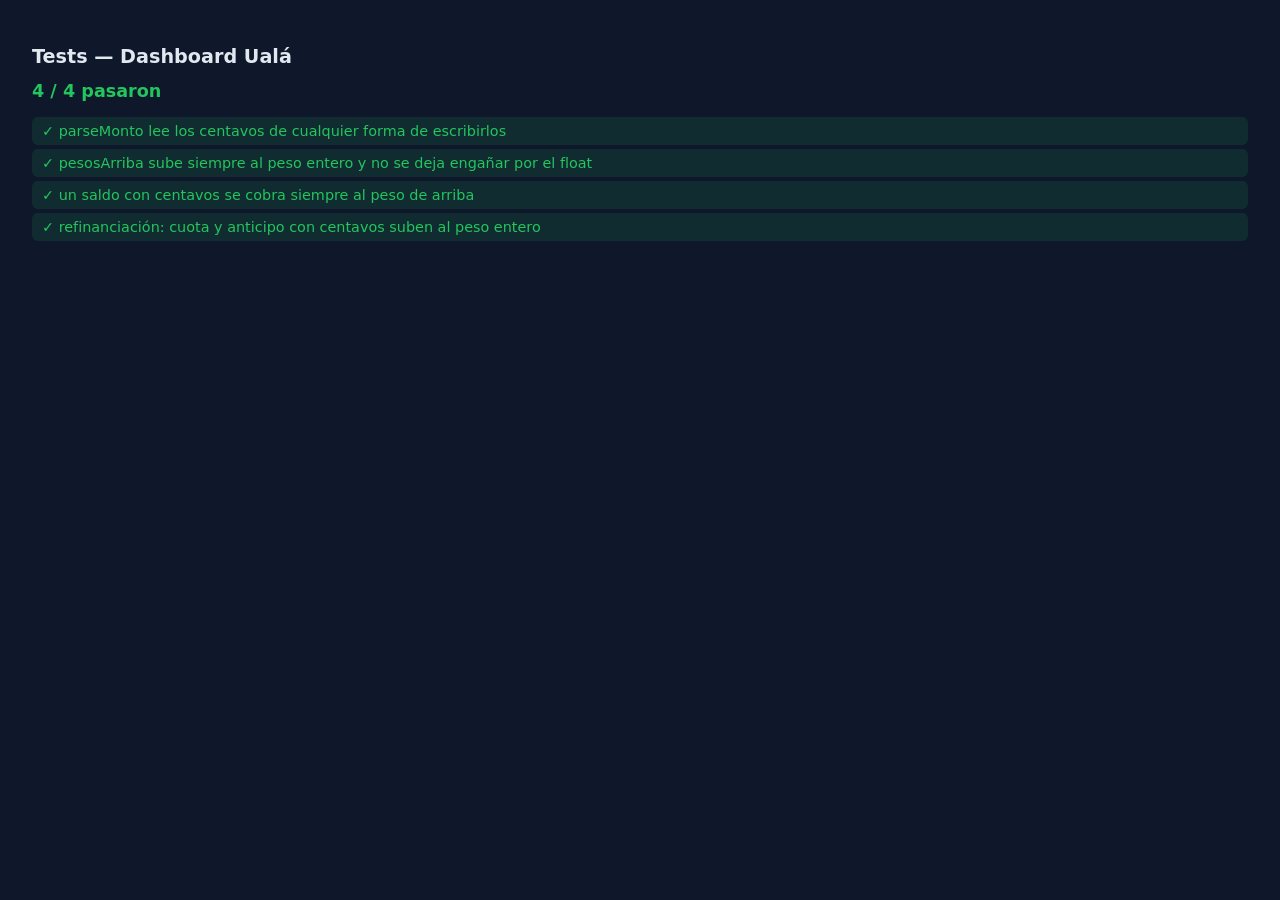
<file: tests.html>
<!DOCTYPE html>
<html lang="es">
<head>
  <meta charset="UTF-8">
  <title>Tests — Dashboard Ualá</title>
  <style>
    body { font-family: system-ui, sans-serif; background:#0f172a; color:#e2e8f0; padding:24px; }
    h1 { font-size:1.2rem; }
    #resumen { font-size:1.1rem; font-weight:bold; margin-bottom:16px; }
    #resumen.ok { color:#22c55e; }
    #resumen.fail { color:#ef4444; }
    .t { padding:6px 10px; border-radius:6px; margin-bottom:4px; font-size:0.9rem; }
    .t.ok { background:rgba(34,197,94,0.12); color:#22c55e; }
    .t.fail { background:rgba(239,68,68,0.12); color:#ef4444; }
    small { color:#94a3b8; }
  </style>
</head>
<body>
  <h1>Tests — Dashboard Ualá</h1>
  <div id="resumen"></div>
  <div id="resultados"></div>

  <script src="js/test-runner.js"></script>
  <script src="js/propuesta-core.js"></script>
  <script src="js/refinanciacion-core.js"></script>
  <script>
    const C = window.PropuestaCore;

    test("parseMonto lee los centavos de cualquier forma de escribirlos", () => {
      assertEq(C.parseMonto("950.000,33"), 950000.33);
      assertEq(C.parseMonto("950000,33"), 950000.33);
      assertEq(C.parseMonto("950000.33"), 950000.33, "punto + 2 dígitos es decimal, no 95.000.033");
      assertEq(C.parseMonto("950.000"), 950000, "punto de miles");
      assertEq(C.parseMonto("$ 1.234.567,5"), 1234567.5);
      assertEq(Number.isNaN(C.parseMonto("")), true);
    });

    test("pesosArriba sube siempre al peso entero y no se deja engañar por el float", () => {
      assertEq(C.pesosArriba(950000.33), 950001);
      assertEq(C.pesosArriba(950000), 950000);
      assertEq(C.pesosArriba(0.01), 1);
      assertEq(C.pesosArriba(1000 * (100 - 30) / 100), 700, "sin ruido de coma flotante");
      assertEq(C.pesosArriba(C.parseMonto("100.000,10") * (100 - 10) / 100), 90001);
    });

    test("un saldo con centavos se cobra siempre al peso de arriba", () => {
      const datos = { saldoTotal: 950000.33, capital: 500000.5, diasMora: 200, tipo: "prestamo" };
      const pago = C.opcionesQuita(datos).pagoUnico.opciones.find((o) => o.esPagoTotal);
      assertEq(pago.montoTotal, 950001, "pago total");
      C.opcionesQuita(datos).pagoUnico.opciones.forEach((o) =>
        assertEq(Number.isInteger(o.montoTotal), true, "monto entero en " + o.id));
      C.opcionesCuotas(datos).opciones.forEach((o) =>
        assertEq(o.valorCuota, Math.ceil(o.totalObjetivo / o.cuotas), "valorCuota en " + o.id));
    });

    test("refinanciación: cuota y anticipo con centavos suben al peso entero", () => {
      const m = window.RefinanciacionCore.armarPropuesta({
        nombre: "Ana", prestamos: 1, cuotificaciones: 0, montoTotal: 100000.5, cuotas: 12,
        valorCuota: 9999.2, anticipo: 5000.01, fecha: "2026-12-01", operador: "Op"
      });
      assertIncluye(m, "12 cuotas de $10.000.-");
      assertIncluye(m, "Anticipo para activarla: $5.001.-");
    });

    mostrarResultados();
  </script>
</body>
</html>
</file>
